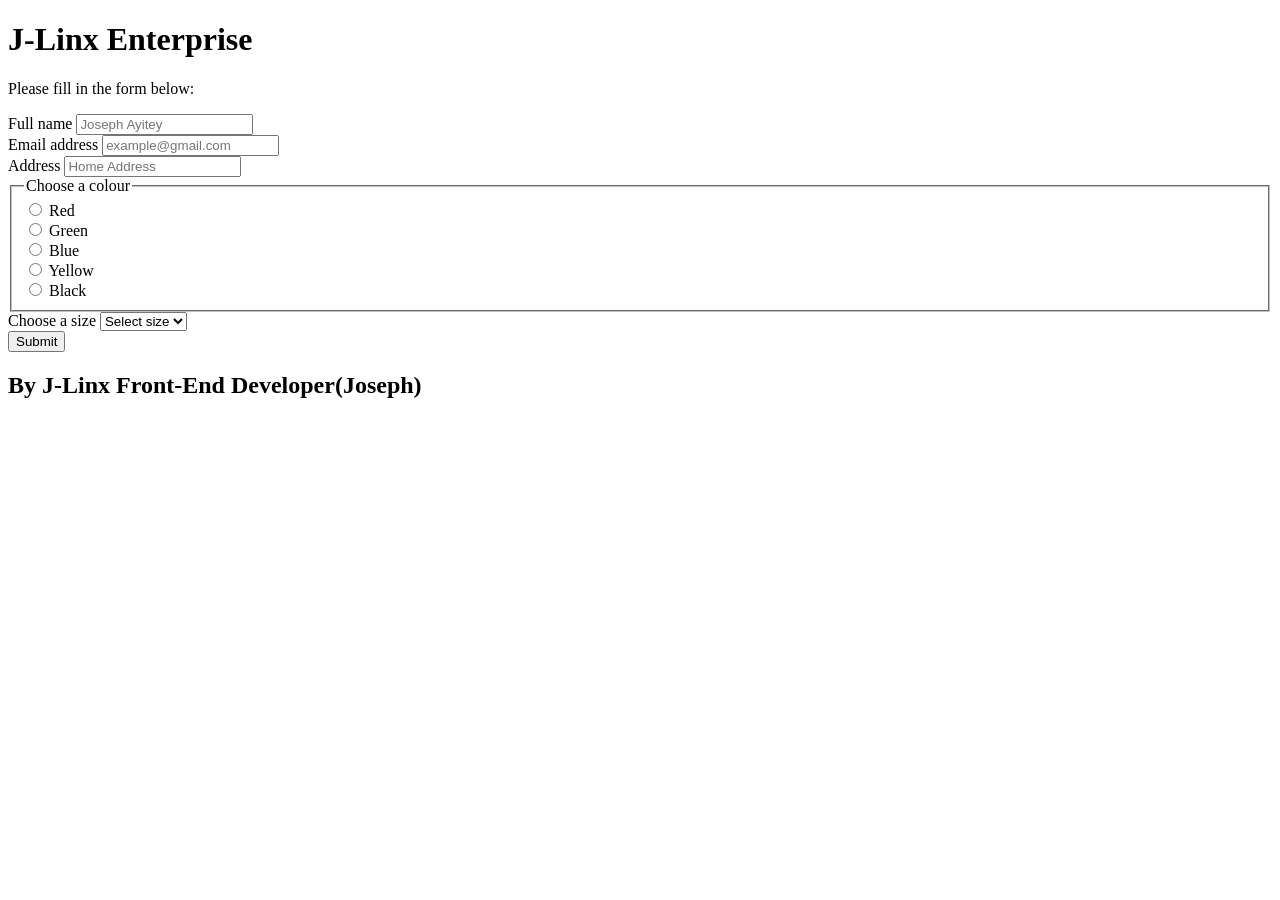
<file: Form-Controls/index.html>
<!DOCTYPE html>
<html lang="en">
  <head>
    <meta charset="utf-8" />
    <meta http-equiv="X-UA-Compatible" content="IE=edge" />
    <title>My form exercise</title>
    <meta name="description" content="" />
    <meta name="viewport" content="width=device-width, initial-scale=1" />
  </head>
  <body>
    <header>
      <h1>J-Linx Enterprise</h1>
    </header>
    <main>
      <form>
        <p>Please fill in the form below:</p>
        <form action="#" method="post">
  <div>
    <label for="fullName">Full name</label>
    <input
      type="text" placeholder="Joseph Ayitey"
      id="fullName"
      name="fullName"
      minlength="2"
      required
    />  
  </div>

  <div>
    <label for="email">Email address</label>
    <input
      type="email" placeholder="example@gmail.com"
      id="email"
      name="email"
      required
    />
  </div>

  <div>
   <label for="Addres">Address</label>
    <input
      type="Address" placeholder="Home Address"
      id="Address"
      name="Address"
      required
    />
  </div>

  <fieldset>
    <legend>Choose a colour</legend>

    <div>
      <input type="radio" id="colourRed" name="colour" value="red" required />
      <label for="colourRed">Red</label>
    </div>

    <div>
      <input type="radio" id="colourGreen" name="colour" value="green" />
      <label for="colourGreen">Green</label>
    </div>

    <div>
      <input type="radio" id="colourBlue" name="colour" value="blue" />
      <label for="colourBlue">Blue</label>
    </div>

    <div>
      <input type="radio" id="colourYellow" name="colour" value="Yellow" />
      <label for="colourYellow">Yellow</label>
    </div>

     <div>
      <input type="radio" id="colourBlack" name="colour" value="Black" />
      <label for="colourBlack">Black</label>
    </div>
  </fieldset>

  <div>
    <label for="size">Choose a size</label>
    <select id="size" name="size" required>
      <option value="#">Select size</option>
      <option value="xs">XS</option>
      <option value="s">S</option>
      <option value="m">M</option>
      <option value="l">L</option>
      <option value="xl">XL</option>
      <option value="xxl">XXL</option>
    </select>
  </div>
  <button type="submit">Submit</button>
    </main>
    <footer>
      <!-- change to your name-->
      <h2>By J-Linx Front-End Developer(Joseph)</h2>
    </footer>
  </body>
</html>
</file>
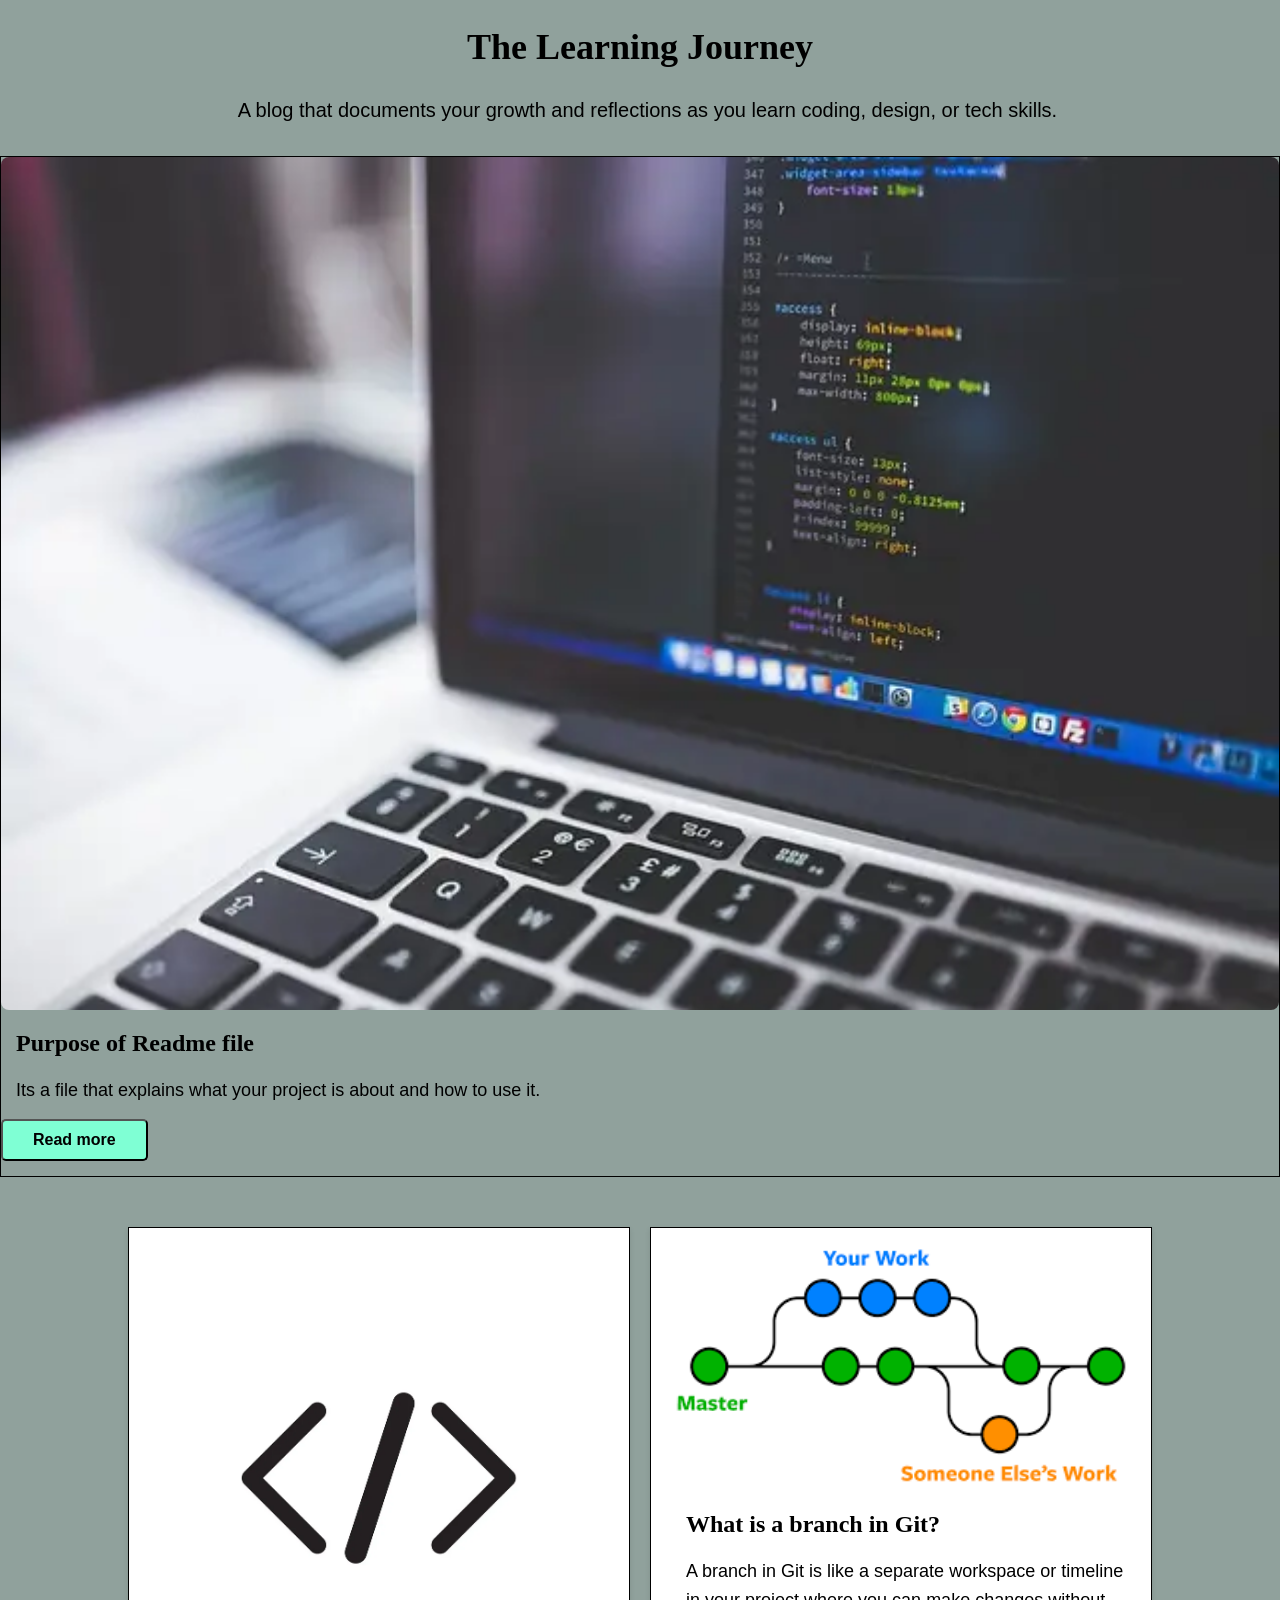
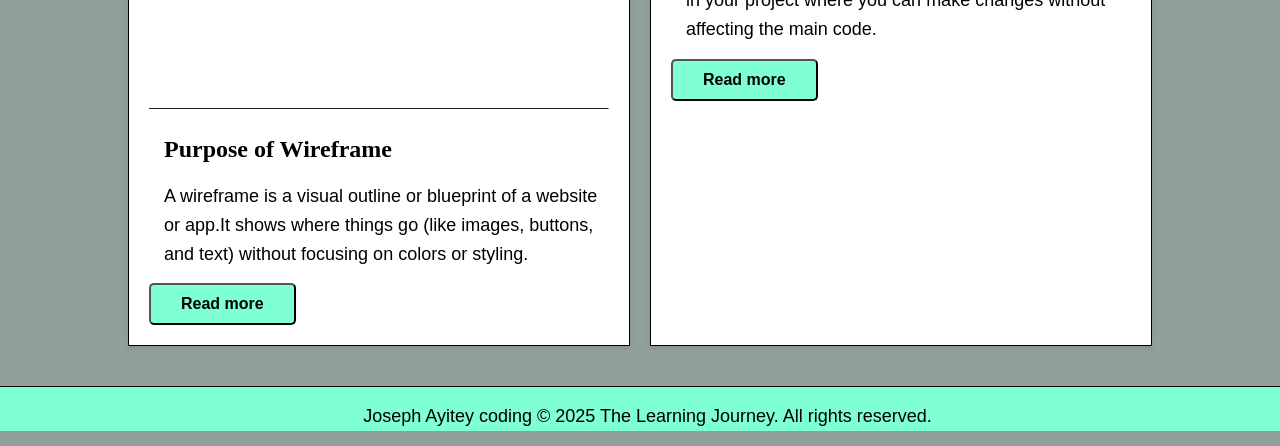
<file: Wireframe/index.html>
<!DOCTYPE html>
<html lang="en">
  <head>
    <meta charset="UTF-8" />
    <meta name="viewport" content="width=device-width, initial-scale=1.0" />
    <title>Wireframe</title>
    <link rel="stylesheet" href="style.css" />
  </head>
  <body>
    <header>
      <h1>The Learning Journey</h1>
      <p class="headp">
       A blog that documents your growth and reflections as you learn coding, design, or tech skills.
      </p>
    </header>
    <main>
      <section class="sec1">
      <article class="art1">
       <img src="coding.webp" alt="Your alt description here" fetchpriority="high" />

        <h2>Purpose of Readme file</h2>
        <p>Its a file that explains what your project is about and how to use it.</p> 
        <button><a href="">Read more</a></button>
      </article>
      </section>

      <section class="sec2">
        <article  class="art2">
        <img src="frame.png" alt="image" />
        <h2> Purpose of Wireframe</h2>
        <p>A wireframe is a visual outline or blueprint of a website or app.It shows where things go (like images, buttons, and text) without focusing on colors or styling.</p>
        <button><a href="">Read more</a></button>
        </article>
        
        <article class="art2">
        <img src="mygit.png" alt="iamge" />
        <h2> What is a branch in Git?</h2>
        <p>A branch in Git is like a separate workspace or timeline in your project where you can make changes without affecting the main code.</p>
        <button><a href="">Read more</a></button>
        </article>
      </section>
    </main>
    <footer>
      <p>
       Joseph Ayitey coding &copy; 2025 The Learning Journey. All rights reserved.
      </p>
    </footer>
  </body>
</html>
</file>
<file: Wireframe/style.css>
/* Here are some starter styles
You can edit these or replace them entirely 
It's showing you a common way to organise CSS 
And includes solutions to common problems 
As well as useful links to learn more */

/* ====== Design Palette ======
 This is our "design palette".
 It sets out the colours, fonts, styles etc to be used in this design 
 At work, a designer will give these to you based on the corporate brand, but while you are learning
 You can design it yourself if you like
 Inspect the starter design with Devtools
 Click on the colour swatches to see what is happening
 I've put some useful CSS you won't have learned yet
 For you to explore and play with if you are interested
 https://web.dev/articles/min-max-clamp
 https://scrimba.com/learn-css-variables-c026
====== Design Palette ====== */
:root {
  --paper: oklch(7 0 0);
  --ink: color-mix(in oklab, var(--color) 5%, black);
  --font: 100%/1.5 system-ui;
  --space: clamp(6px, 6px + 2vw, 15px);
  --line: 1px solid;
  --container: 1280px;
}
* {
  box-sizing: border-box;
  margin: 0;
  padding: 0;
}

body {
  background: var(--paper);
  color: var(--ink);
  font: var(--font);
  background-color: rgb(144, 161, 156);
}
a {
  padding: var(--space);

  max-width: fit-content;
}

img,
svg {
  width: 100%;
  object-fit: cover;
}
/* ====== Site Layout ====== 
Setting the overall rules for page regions
https://www.w3.org/WAI/tutorials/page-structure/regions/
*/
/* main {
  max-width: var(--container);
  margin: 0 auto calc(var(--space) * 4) auto;
} */
footer {
  bottom: 0;
  text-align: center;
  border-top: black 1px solid;
  background-color: aquamarine;
}
/* ====== Articles Grid Layout ====
Setting the rules for how articles are placed in the main element.
Inspect this in Devtools and click the "grid" button in the Elements view
Play with the options that come up.
https://developer.chrome.com/docs/devtools/css/grid
https://gridbyexample.com/learn/
*/
/* main {
  display: grid;
  grid-template-columns: 1fr 1fr;
  gap: var(--space);
  > *:first-child {
    grid-column: span 2;
  }
} */
/* ====== Article Layout ====== 
Setting the rules for how elements are placed in the article. 
Now laying out just the INSIDE of the repeated card/article design.
Keeping things orderly and separate is the key to good, simple CSS.
*/
.art1 {
  border: var(--line);
  padding-bottom: var(--space);
  text-align: left;

  grid-template-columns: var(--space) 1fr var(--space);
  > * {
    grid-column: 2/3;
  }

  > img {
    grid-column: span 3;
    width: 100%;
    height: auto;
    display: block;
    object-fit: cover;
    border-radius: 8px  }
}

.sec2{
  display:flex;
  width: 80%;
  justify-content: center;
  gap: 20px;
  margin: 50px auto 40px;
}
  


.art2 {
flex: 1;
background: #fff;
padding: 20px;
box-shadow: 0 2px 5px rgba(0, 0, 0, 0.1);
border:black 1px solid;
}

button{
  background-color: aquamarine;
  padding: 10px 15px;
  cursor: pointer;
  font-size: 16px;
  border-radius: 5px;
}   

p {
  margin: 15px 0;
  line-height: 1.6;
  font-size: 18px;
  font-style: normal;
  font-family: sans-serif;
  margin-left: 15px
}

h2 {
  margin-top: 15px;
  font-size: 24px;
  font-family: fantasy;
  margin-left: 15px
} 

h1 {
  text-align: center;
  margin: 20px 0;
  font-size: 36px;
  font-family: fantasy;
}

.headp{
  text-align: center;
  font-size: 20px;
  font-family: sans-serif;
  margin-bottom: 30px;
}

a {
  text-decoration: none;
  color: black;
  font-weight: bold;
}

a:hover {
  color: blue;
}
</file>
